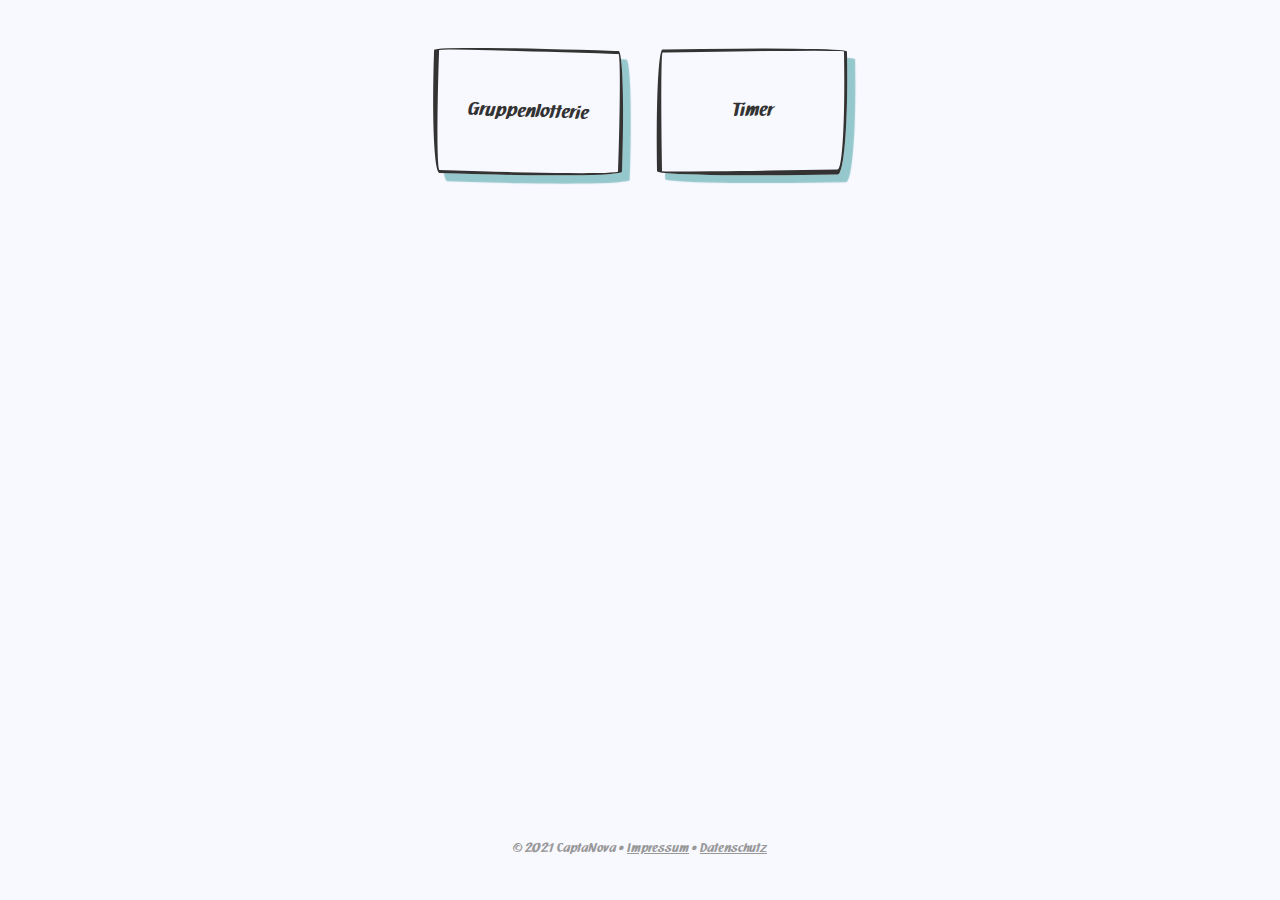
<file: index.html>
<!DOCTYPE html>
<html lang="de">
  <head>
    <meta charset="utf-8" />
    <title>Agiler Werkzeugkasten</title>
    <meta name="description" content="" />
    <meta http-equiv="X-UA-Compatible" content="IE=edge,chrome=1" />
    <meta name="viewport" content="width=device-width, initial-scale=1" />
    <!--
      <link rel="apple-touch-icon" sizes="180x180" href="./apple-touch-icon.png">
      <link rel="icon" type="image/png" sizes="32x32" href="./favicon-32x32.png">
      <link rel="icon" type="image/png" sizes="16x16" href="./favicon-16x16.png">
    -->
    <link rel="stylesheet" href="./assets/reset.css" type="text/css" />
    <link rel="stylesheet" href="./assets/style.css" type="text/css" />
  </head>
  <body>
    <div>
      <main id="overview">
        <a
          href="./group-lottery/index.html"
          class="container container1 tool-selection"
        >
          <span>Gruppenlotterie</span>
        </a>
        <a
          href="./timer/index.html"
          class="container container2 tool-selection"
        >
          <span>Timer</span>
        </a>
      </main>
      <footer>
        &copy; 2021 CaptaNova &bull;
        <a href="./imprint.html">Impressum</a> &bull;
        <a href="./data-protection.html">Datenschutz</a>
      </footer>
    </div>
  </body>
</html>
</file>
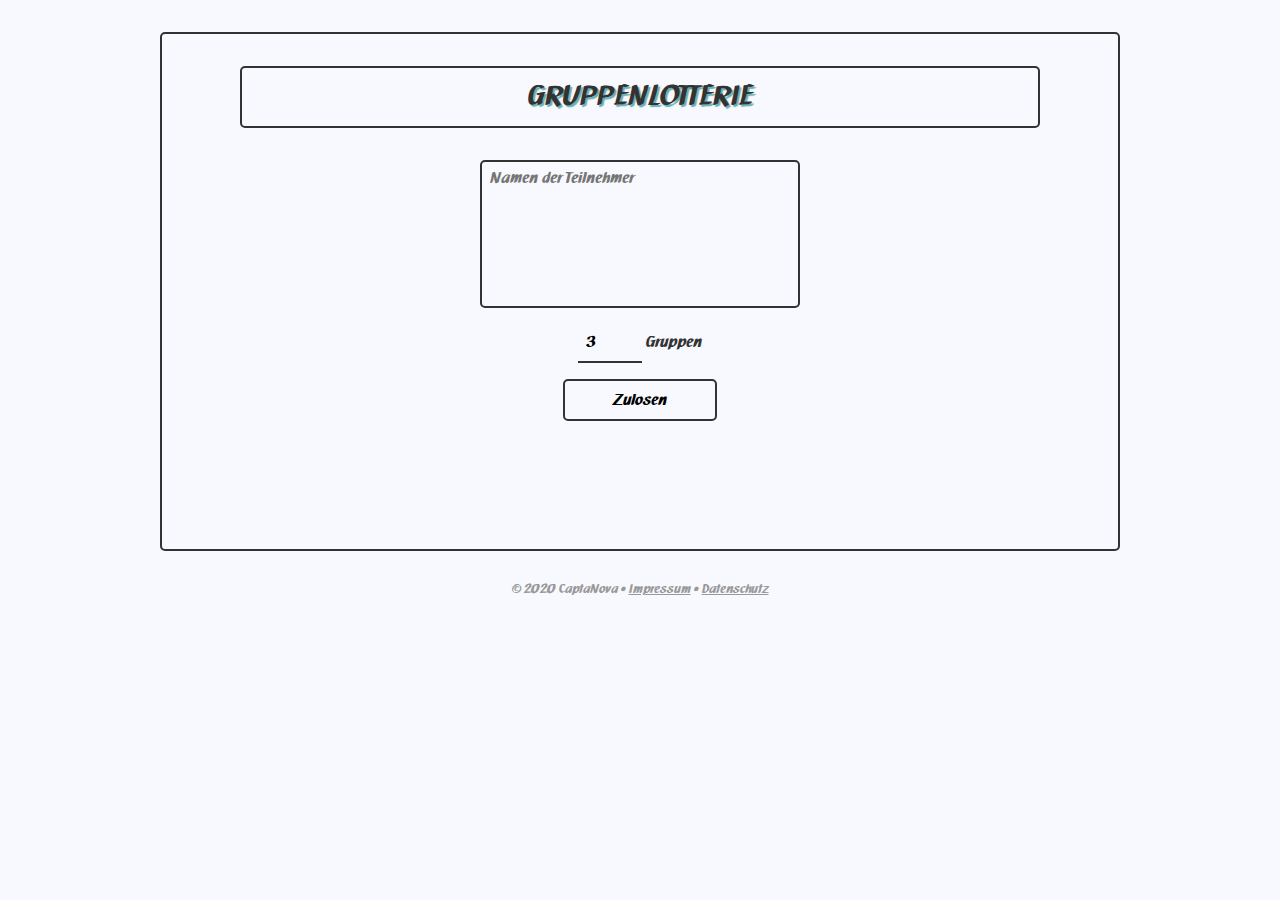
<file: group-lottery/index.html>
<!DOCTYPE html>
<html lang="de">
  <head>
    <meta charset="utf-8" />
    <title>Gruppenlotterie - Agiler Werkzeugkasten</title>
    <meta name="description" content="" />
    <meta http-equiv="X-UA-Compatible" content="IE=edge,chrome=1" />
    <meta name="viewport" content="width=device-width, initial-scale=1" />
    <link rel="stylesheet" href="../assets/reset.css" type="text/css" />
    <link rel="stylesheet" href="../assets/style.css" type="text/css" />
    <link rel="stylesheet" href="./style.css" type="text/css" />
  </head>
  <body>
    <article>
      <div class="topic">Gruppenlotterie</div>
      <textarea
        id="names"
        placeholder="Namen der Teilnehmer"
        wrap="off"
        rows="8"
      ></textarea>
      <div style="text-align: center">
        <input id="number-of-groups" type="number" min="1" max="12" value="3" />
        Gruppen
      </div>
      <button type="button" id="match-button" onclick="match()">
        <span>Zulosen</span>
      </button>
      <div id="result"></div>
    </article>
    <footer>
      &copy; 2020 CaptaNova &bull;
      <a href="../imprint.html">Impressum</a> &bull;
      <a href="../data-protection.html">Datenschutz</a>
    </footer>
    <script src="group.js"></script>
  </body>
</html>
</file>
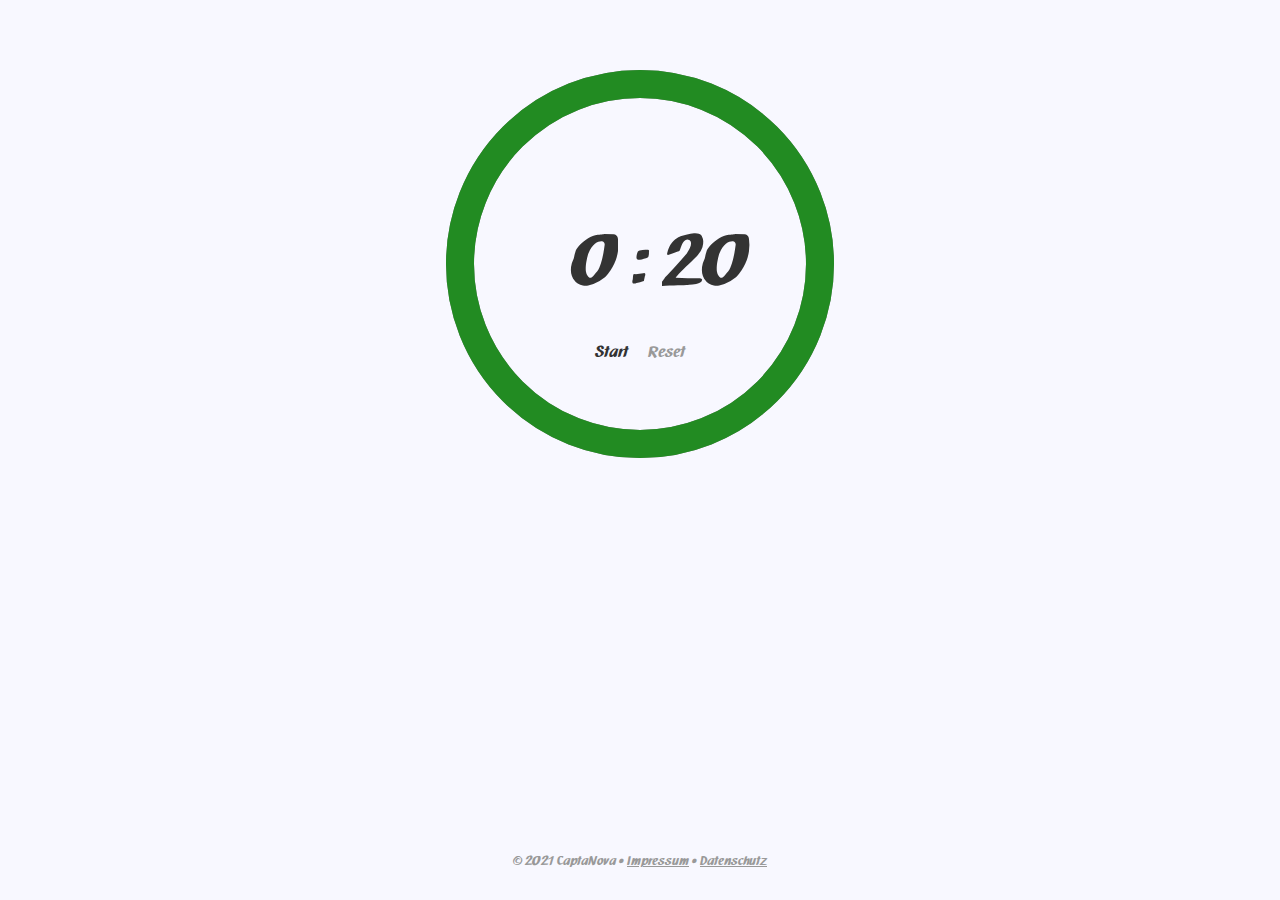
<file: timer/index.html>
<!DOCTYPE html>
<html lang="de">
  <head>
    <meta charset="utf-8" />
    <title>Timer - Agiler Werkzeugkasten</title>
    <meta name="description" content="" />
    <meta http-equiv="X-UA-Compatible" content="IE=edge,chrome=1" />
    <meta name="viewport" content="width=device-width, initial-scale=1" />
    <link rel="stylesheet" href="../assets/reset.css" type="text/css" />
    <link rel="stylesheet" href="../assets/style.css" type="text/css" />
    <link rel="stylesheet" href="./style.css" type="text/css" />
  </head>
  <body>
    <div class="wrapper">
      <main id="app"></main>
      <footer>
        &copy; 2021 CaptaNova &bull;
        <a href="../imprint.html">Impressum</a> &bull;
        <a href="../data-protection.html">Datenschutz</a>
      </footer>
    </div>
    <script src="timer.js"></script>
  </body>
</html>
</file>
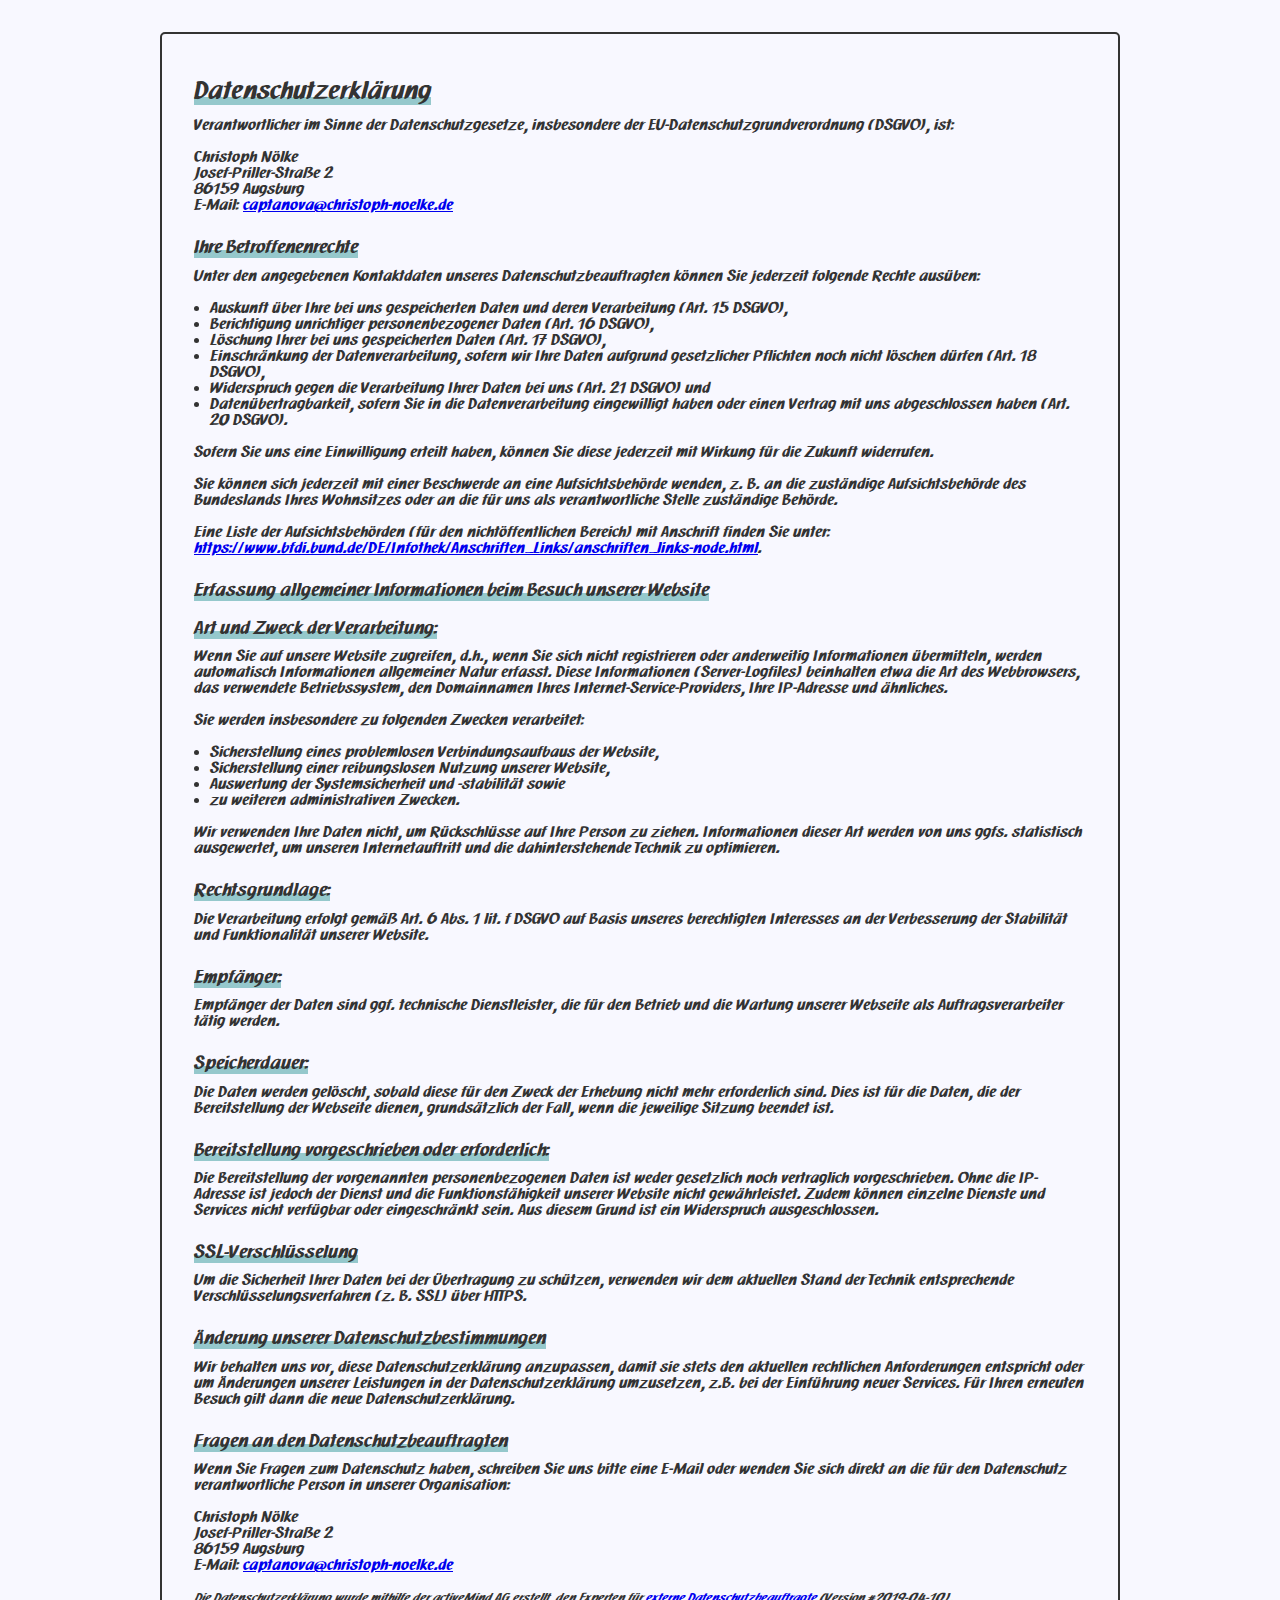
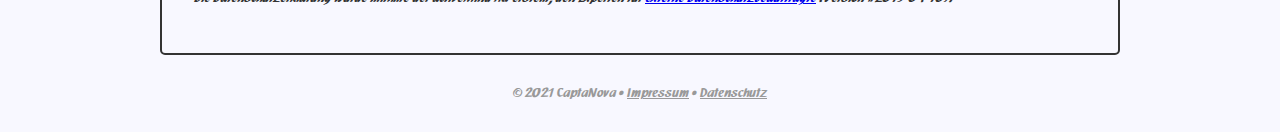
<file: data-protection.html>
<!DOCTYPE html>
<html lang="de">
  <head>
    <meta charset="utf-8" />
    <title>Datenschutzerklärung - Agiler Werkzeugkasten</title>
    <meta name="description" content="" />
    <meta http-equiv="X-UA-Compatible" content="IE=edge,chrome=1" />
    <meta name="viewport" content="width=device-width, initial-scale=1" />
    <!--
      <link rel="apple-touch-icon" sizes="180x180" href="./apple-touch-icon.png">
      <link rel="icon" type="image/png" sizes="32x32" href="./favicon-32x32.png">
      <link rel="icon" type="image/png" sizes="16x16" href="./favicon-16x16.png">
    -->
    <link rel="stylesheet" href="./assets/reset.css" type="text/css" />
    <link rel="stylesheet" href="./assets/style.css" type="text/css" />
  </head>
  <body>
    <article id="legal">
      <h1><span>Datenschutzerklärung</span></h1>

      <p>
        Verantwortlicher im Sinne der Datenschutzgesetze, insbesondere der
        EU-Datenschutzgrundverordnung (DSGVO), ist:
      </p>
      <p>
        Christoph Nölke<br />
        Josef-Priller-Straße 2<br />
        86159 Augsburg<br />
        E-Mail:
        <a href="mailto:captanova@christoph-noelke.de"
          >captanova@christoph-noelke.de</a
        >
      </p>

      <h2><span>Ihre Betroffenenrechte</span></h2>
      <p>
        Unter den angegebenen Kontaktdaten unseres Datenschutzbeauftragten
        können Sie jederzeit folgende Rechte ausüben:
      </p>
      <ul>
        <li>
          Auskunft über Ihre bei uns gespeicherten Daten und deren Verarbeitung
          (Art. 15 DSGVO),
        </li>
        <li>
          Berichtigung unrichtiger personenbezogener Daten (Art. 16 DSGVO),
        </li>
        <li>Löschung Ihrer bei uns gespeicherten Daten (Art. 17 DSGVO),</li>
        <li>
          Einschränkung der Datenverarbeitung, sofern wir Ihre Daten aufgrund
          gesetzlicher Pflichten noch nicht löschen dürfen (Art. 18 DSGVO),
        </li>
        <li>
          Widerspruch gegen die Verarbeitung Ihrer Daten bei uns (Art. 21 DSGVO)
          und
        </li>
        <li>
          Datenübertragbarkeit, sofern Sie in die Datenverarbeitung eingewilligt
          haben oder einen Vertrag mit uns abgeschlossen haben (Art. 20 DSGVO).
        </li>
      </ul>
      <p>
        Sofern Sie uns eine Einwilligung erteilt haben, können Sie diese
        jederzeit mit Wirkung für die Zukunft widerrufen.
      </p>
      <p>
        Sie können sich jederzeit mit einer Beschwerde an eine Aufsichtsbehörde
        wenden, z. B. an die zuständige Aufsichtsbehörde des Bundeslands Ihres
        Wohnsitzes oder an die für uns als verantwortliche Stelle zuständige
        Behörde.
      </p>
      <p>
        Eine Liste der Aufsichtsbehörden (für den nichtöffentlichen Bereich) mit
        Anschrift finden Sie unter:
        <a
          href="https://www.bfdi.bund.de/DE/Infothek/Anschriften_Links/anschriften_links-node.html"
          target="_blank"
          rel="nofollow noopener"
          >https://www.bfdi.bund.de/DE/Infothek/Anschriften_Links/anschriften_links-node.html</a
        >.
      </p>

      <h2>
        <span
          >Erfassung allgemeiner Informationen beim Besuch unserer Website</span
        >
      </h2>
      <h3><span>Art und Zweck der Verarbeitung:</span></h3>
      <p>
        Wenn Sie auf unsere Website zugreifen, d.h., wenn Sie sich nicht
        registrieren oder anderweitig Informationen übermitteln, werden
        automatisch Informationen allgemeiner Natur erfasst. Diese Informationen
        (Server-Logfiles) beinhalten etwa die Art des Webbrowsers, das
        verwendete Betriebssystem, den Domainnamen Ihres
        Internet-Service-Providers, Ihre IP-Adresse und ähnliches.
      </p>
      <p>Sie werden insbesondere zu folgenden Zwecken verarbeitet:</p>
      <ul>
        <li>
          Sicherstellung eines problemlosen Verbindungsaufbaus der Website,
        </li>
        <li>Sicherstellung einer reibungslosen Nutzung unserer Website,</li>
        <li>Auswertung der Systemsicherheit und -stabilität sowie</li>
        <li>zu weiteren administrativen Zwecken.</li>
      </ul>
      <p>
        Wir verwenden Ihre Daten nicht, um Rückschlüsse auf Ihre Person zu
        ziehen. Informationen dieser Art werden von uns ggfs. statistisch
        ausgewertet, um unseren Internetauftritt und die dahinterstehende
        Technik zu optimieren.
      </p>
      <h3><span>Rechtsgrundlage:</span></h3>
      <p>
        Die Verarbeitung erfolgt gemäß Art. 6 Abs. 1 lit. f DSGVO auf Basis
        unseres berechtigten Interesses an der Verbesserung der Stabilität und
        Funktionalität unserer Website.
      </p>
      <h3><span>Empfänger:</span></h3>
      <p>
        Empfänger der Daten sind ggf. technische Dienstleister, die für den
        Betrieb und die Wartung unserer Webseite als Auftragsverarbeiter tätig
        werden.
      </p>
      <h3><span>Speicherdauer:</span></h3>
      <p>
        Die Daten werden gelöscht, sobald diese für den Zweck der Erhebung nicht
        mehr erforderlich sind. Dies ist für die Daten, die der Bereitstellung
        der Webseite dienen, grundsätzlich der Fall, wenn die jeweilige Sitzung
        beendet ist.
      </p>
      <h3><span>Bereitstellung vorgeschrieben oder erforderlich:</span></h3>
      <p>
        Die Bereitstellung der vorgenannten personenbezogenen Daten ist weder
        gesetzlich noch vertraglich vorgeschrieben. Ohne die IP-Adresse ist
        jedoch der Dienst und die Funktionsfähigkeit unserer Website nicht
        gewährleistet. Zudem können einzelne Dienste und Services nicht
        verfügbar oder eingeschränkt sein. Aus diesem Grund ist ein Widerspruch
        ausgeschlossen.
      </p>

      <h2><span>SSL-Verschlüsselung</span></h2>
      <p>
        Um die Sicherheit Ihrer Daten bei der Übertragung zu schützen, verwenden
        wir dem aktuellen Stand der Technik entsprechende
        Verschlüsselungsverfahren (z. B. SSL) über HTTPS.
      </p>

      <h2><span>Änderung unserer Datenschutzbestimmungen</span></h2>
      <p>
        Wir behalten uns vor, diese Datenschutzerklärung anzupassen, damit sie
        stets den aktuellen rechtlichen Anforderungen entspricht oder um
        Änderungen unserer Leistungen in der Datenschutzerklärung umzusetzen,
        z.B. bei der Einführung neuer Services. Für Ihren erneuten Besuch gilt
        dann die neue Datenschutzerklärung.
      </p>

      <h2><span>Fragen an den Datenschutzbeauftragten</span></h2>
      <p>
        Wenn Sie Fragen zum Datenschutz haben, schreiben Sie uns bitte eine
        E-Mail oder wenden Sie sich direkt an die für den Datenschutz
        verantwortliche Person in unserer Organisation:
      </p>
      <p>
        Christoph Nölke<br />
        Josef-Priller-Straße 2<br />
        86159 Augsburg<br />
        E-Mail:
        <a href="mailto:captanova@christoph-noelke.de"
          >captanova@christoph-noelke.de</a
        >
      </p>
      <p>
        <small
          >Die Datenschutzerklärung wurde mithilfe der activeMind AG erstellt,
          den Experten für
          <a
            href="https://www.activemind.de/datenschutz/datenschutzbeauftragter/"
            target="_blank"
            rel="noopener"
            >externe Datenschutzbeauftragte</a
          >
          (Version #2019-04-10).</small
        >
      </p>
    </article>
    <footer>
      &copy; 2021 CaptaNova &bull; <a href="./imprint.html">Impressum</a> &bull;
      <a href="./data-protection.html">Datenschutz</a>
    </footer>
  </body>
</html>
</file>
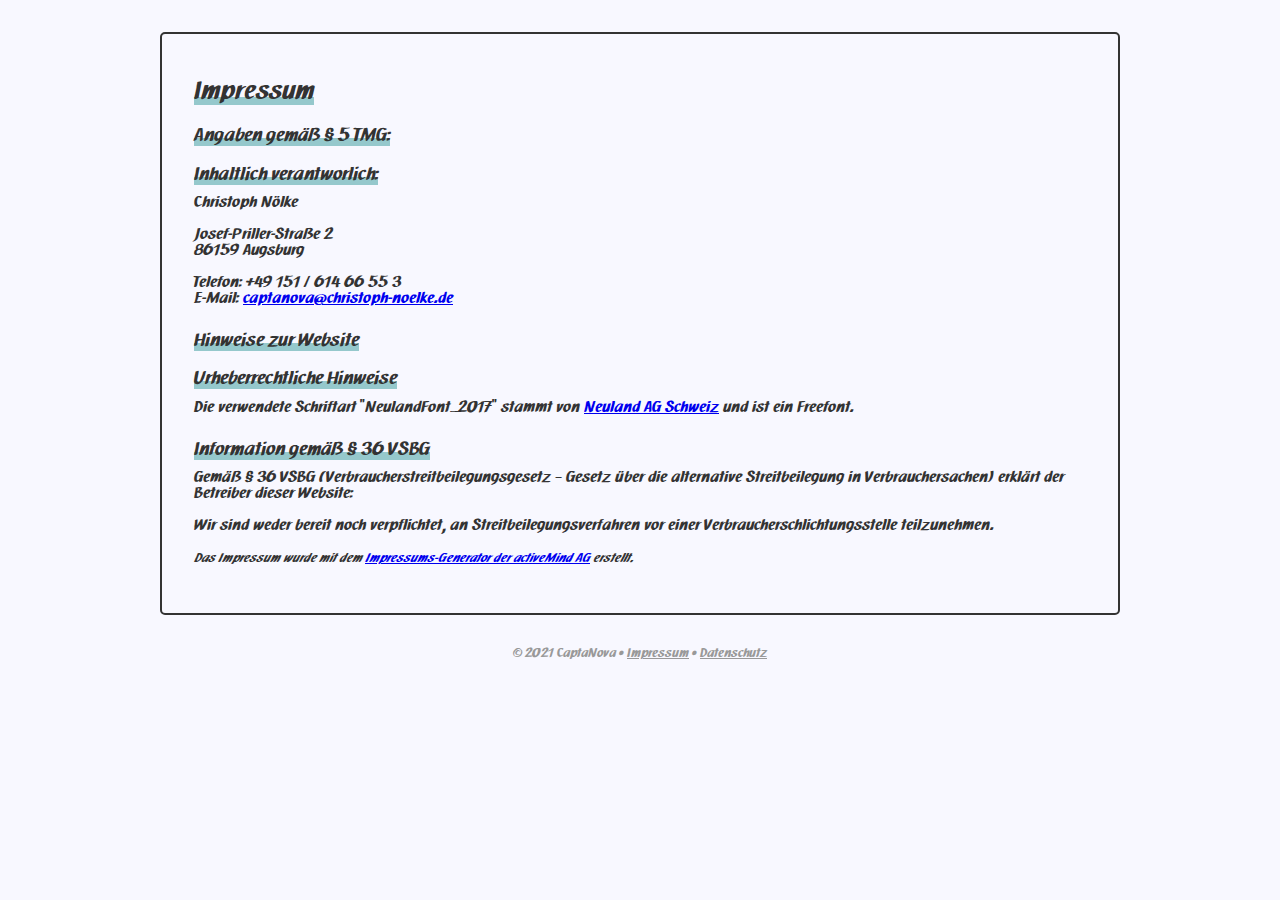
<file: imprint.html>
<!DOCTYPE html>
<html lang="de">
  <head>
    <meta charset="utf-8" />
    <title>Impressum - Agiler Werkzeugkasten</title>
    <meta name="description" content="" />
    <meta http-equiv="X-UA-Compatible" content="IE=edge,chrome=1" />
    <meta name="viewport" content="width=device-width, initial-scale=1" />
    <!--
      <link rel="apple-touch-icon" sizes="180x180" href="./apple-touch-icon.png">
      <link rel="icon" type="image/png" sizes="32x32" href="./favicon-32x32.png">
      <link rel="icon" type="image/png" sizes="16x16" href="./favicon-16x16.png">
    -->
    <link rel="stylesheet" href="./assets/reset.css" type="text/css" />
    <link rel="stylesheet" href="./assets/style.css" type="text/css" />
  </head>
  <body>
    <article id="legal">
      <h1><span>Impressum</span></h1>

      <h2><span>Angaben gemäß § 5 TMG:</span></h2>
      <h3><span>Inhaltlich verantworlich:</span></h3>
      <p>Christoph Nölke</p>
      <p>
        Josef-Priller-Straße 2<br />
        86159 Augsburg
      </p>
      <p>
        Telefon: +49 151 / 614 66 55 3<br />
        E-Mail:
        <a href="mailto:captanova@christoph-noelke.de"
          >captanova@christoph-noelke.de</a
        >
      </p>

      <h2><span>Hinweise zur Website</span></h2>
      <h3><span>Urheberrechtliche Hinweise</span></h3>
      <p>
        Die verwendete Schriftart "NeulandFont_2017" stammt von
        <a href="https://www.neuland.ch/">Neuland AG Schweiz</a> und ist ein
        Freefont.
      </p>

      <h2><span>Information gemäß § 36 VSBG</span></h2>
      <p>
        Gemäß § 36 VSBG (Verbraucherstreitbeilegungsgesetz – Gesetz über die
        alternative Streitbeilegung in Verbrauchersachen) erklärt der Betreiber
        dieser Website:
      </p>
      <p>
        Wir sind weder bereit noch verpflichtet, an Streitbeilegungsverfahren
        vor einer Verbraucherschlichtungsstelle teilzunehmen.
      </p>
      <p>
        <small
          >Das Impressum wurde mit dem
          <a href="https://www.activemind.de/datenschutz/impressums-generator/"
            >Impressums-Generator der activeMind AG</a
          >
          erstellt.</small
        >
      </p>
    </article>
    <footer>
      &copy; 2021 CaptaNova &bull; <a href="./imprint.html">Impressum</a> &bull;
      <a href="./data-protection.html">Datenschutz</a>
    </footer>
  </body>
</html>
</file>
<file: assets/style.css>
/* other nice fonts: Annie Use Your Telescope, Pangolin */
@font-face {
  font-family: NeulandFont;
  src: url(NeulandFont_2017.ttf);
}

:root {
  --border-color: #333;
  --border-radius: 5px;
  --border-width: 2px;
  --text-color: #333;
  --footer-text-color: #999;
  --shadow-color: rgba(0, 128, 128, 0.4);
  --text-shadow-color: rgba(0, 128, 128, 0.6);
  --nice-orange: rgba(255, 166, 60, 0.75);
}

body {
  background-color: ghostwhite;
  color: var(--text-color);
  font-family: "NeulandFont", cursive;
  font-size: 100%;
}

button,
input,
textarea {
  border: 0;
  font: inherit;
  font-size: 100%;
  margin: 0;
  padding: 0;
  outline: none;
}

article {
  align-items: center;
  display: flex;
  flex-direction: column;
  justify-content: center;
  margin: 2rem;
  max-width: 45rem;
}

footer {
  color: var(--footer-text-color);
  font-size: 80%;
  padding-bottom: 2rem;
  text-align: center;
}

footer a,
footer a:link,
footer a:visited,
footer a:hover,
footer a:active {
  color: var(--footer-text-color);
  text-decoration: underline;
}

footer a:hover,
footer a:active {
  color: teal;
}

#overview {
  align-items: stretch;
  display: flex;
  flex-flow: row wrap;
  justify-content: center;
  margin-top: 2rem;
  min-height: 90vh;
}

#legal {
  align-items: flex-start;
  justify-content: flex-start;
}

#legal h1 {
  font-size: 160%;
  line-height: 200%;
}

#legal h1 span,
#legal h2 span,
#legal h3 span {
  box-shadow: inset 0 -0.5rem 0 var(--shadow-color);
}

#legal h2 {
  font-size: 120%;
  line-height: 200%;
}

#legal h3 {
  font-size: 120%;
  line-height: 200%;
}

#legal p,
#legal ul {
  margin-bottom: 1rem;
}

#legal ul li {
  list-style-type: disc;
  margin-left: 1rem;
}

#legal small {
  font-size: small;
  font-style: italic;
}

/* Elements */
.container {
  align-items: center;
  border: solid var(--border-color);
  box-shadow: 8px 8px 1px var(--shadow-color);
  box-sizing: border-box;
  display: flex;
  height: 12rem;
  justify-content: center;
  padding: 1rem;
  width: 12rem;
}

.container1 {
  border-radius: 95% 4% 92% 5%/4% 95% 6% 95%;
  border-width: 3px 4px 3px 5px;
  transform: rotate(2deg);
}

.container2 {
  border-radius: 4% 95% 6% 95%/95% 4% 92% 5%;
  border-width: 3px 3px 5px 5px;
  transform: rotate(-1deg);
}

.container3 {
  border-radius: 95% 4% 97% 5%/4% 94% 3% 95%;
  border-width: 5px 3px 3px 5px;
  transform: rotate(2deg);
}

.topic {
  border: var(--border-width) solid var(--border-color);
  border-radius: var(--border-radius);
  box-sizing: border-box;
  font-size: 180%;
  line-height: 200%;
  margin-bottom: 2rem;
  text-align: center;
  text-transform: uppercase;
  text-shadow: 2px 2px 1px var(--text-shadow-color);
  width: 100%;
  max-width: 50rem;
  /* TODO: hand-drawn border */
}

/* Page styles */

.tool-selection {
  color: var(--text-color);
  font-size: 120%;
  height: 8rem;
  margin: 1rem;
  text-decoration: none;
  width: 12rem;
}

.tool-selection span {
  transition: 0.4s ease-in-out;
}

.tool-selection:hover span,
.tool-selection.box:focus span {
  box-shadow: inset 0 -0.5rem 1px var(--shadow-color);
}

@media only screen and (min-width: 768px) {
  article {
    border: var(--border-width) solid var(--border-color);
    border-radius: var(--border-radius);
    box-sizing: border-box;
    padding: 2rem;
    max-width: 90%;
    margin: 2rem auto;
  }

  /* Elements */

  .container {
    transition: 0.4s ease-in-out;
  }

  .container:hover {
    transform: scale(120%);
    z-index: 5;
  }
}

@media only screen and (min-width: 1024px) {
  article {
    max-width: 60rem;
  }
}
</file>
<file: group-lottery/style.css>
button {
  align-items: center;
  background-color: transparent;
  border: var(--border-width) solid var(--border-color);
  border-radius: var(--border-radius);
  display: flex;
  font-size: 100%;
  justify-content: center;
  margin: 0 auto;
  padding: 0.7rem 3rem;
}

button:hover {
  cursor: pointer;
}

button:hover span {
  box-shadow: inset 0 -0.5rem 0 var(--shadow-color);
}

h2 {
  color: teal;
  font-size: 140%;
  margin-bottom: 1rem;
}

#names {
  background-color: transparent;
  border: var(--border-width) solid var(--border-color);
  border-radius: var(--border-radius);
  box-sizing: border-box;
  color: var(--text-color);
  margin-bottom: 1rem;
  max-width: 20rem;
  padding: 0.5rem;
  resize: none;
  width: 100%;
  /* TODO: hand-drawn border */
}

#names:focus {
  border: var(--border-width) solid teal;
}

#number-of-groups {
  background-color: transparent;
  border: none;
  border-bottom: var(--border-width) solid var(--border-color);
  margin-bottom: 1rem;
  padding: 0.5rem;
  width: 3rem;
}

#number-of-groups:focus {
  border-bottom-color: teal;
}

#result {
  margin: 4rem 0 2rem 0;
  visibility: hidden;
}

#result {
  display: flex;
  flex-flow: row wrap;
  justify-content: center;
}

#result .container {
  align-content: flex-start;
  align-items: flex-start;
  flex-direction: column;
  height: auto;
  justify-content: flex-start;
  margin: 1rem;
  max-width: 18rem;
  width: 80%;
}

@media only screen and (min-width: 768px) {
  #result .container {
    width: 16rem;
  }
}

@keyframes shaking {
  0% {
    transform: translate(2px, 1px) rotate(0deg);
  }
  10% {
    transform: translate(-1px, -2px) rotate(-1deg);
  }
  20% {
    transform: translate(-3px, 0px) rotate(1deg);
  }
  30% {
    transform: translate(0px, 2px) rotate(0deg);
  }
  40% {
    transform: translate(1px, -1px) rotate(1deg);
  }
  50% {
    transform: translate(-1px, 2px) rotate(-1deg);
  }
  60% {
    transform: translate(-3px, 1px) rotate(0deg);
  }
  70% {
    transform: translate(2px, 1px) rotate(-1deg);
  }
  80% {
    transform: translate(-1px, -1px) rotate(1deg);
  }
  90% {
    transform: translate(2px, 2px) rotate(0deg);
  }
  100% {
    transform: translate(1px, -2px) rotate(-1deg);
  }
}

.shake {
  animation-name: shaking;
  animation-duration: 0.8s;
  animation-iteration-count: infinite;
  animation-timing-function: linear;
  transform-origin: 50% 50%;
}
</file>
<file: timer/style.css>
footer {
  padding-top: 2rem;
}

#app {
  height: 100%;
  padding: 4rem 0;
  text-align: center;
}

.wrapper {
  align-items: stretch;
  display: flex;
  flex-direction: column;
  height: 100vh;
}

/* timer */
.agile-timer {
  position: relative;
  margin: 0 auto;
  height: 400px;
  width: 400px;
}

/* visualization */
.agile-timer-svg {
  /* Flips the svg and makes the animation to move left-to-right */
  transform: scaleX(-1);
}

.agile-timer-circle {
  fill: none;
  stroke: none;
}

.agile-timer-scale {
  stroke-width: 7px;
  stroke: grey;
}

.agile-timer-indicator-path {
  /* Just as thick as the original ring */
  stroke-width: 7px;

  /* Rounds the line endings to create a seamless circle */
  stroke-linecap: round;

  /* Makes sure the animation starts at the top of the circle */
  transform: rotate(90deg);
  transform-origin: center;

  /* One second aligns with the speed of the countdown timer */
  transition: 1s linear all;

  /* Allows the ring to change color when the color value updates */
  stroke: currentColor;
}

.agile-timer-indicator-path.green {
  color: ForestGreen;
}

.agile-timer-indicator-path.orange {
  color: var(--nice-orange);
}

.agile-timer-indicator-path.red {
  color: FireBrick;
}

/* controls */
.agile-timer-display {
  height: 100%;
  position: absolute;
  top: 0;
  width: 100%;

  /* Create a flexible box that centers content vertically and horizontally */
  display: flex;
  flex-direction: column;
  align-items: center;
  justify-content: center;
}

.agile-timer-time {
  align-items: center;
  display: flex;
  font-size: 72px;
  height: 40%;
  justify-content: center;
}

.agile-timer-time input,
.agile-timer-time output {
  background-color: transparent;
  border: none;
  color: var(--text-color);
  font-size: 72px;
  width: 1.5em;
}

.agile-timer-time input:focus {
  border-bottom: var(--border-width) solid ForestGreen;
  color: ForestGreen;
}

.agile-timer-time input::-webkit-inner-spin-button,
.agile-timer-time input::-webkit-inner-spin-button {
  -webkit-appearance: none;
  margin: 0;
}

.agile-timer-time input {
  -moz-appearance: textfield;
}

#minutes-input,
#minutes-output {
  padding-right: 1rem;
  text-align: right;
}

#seconds-input,
#seconds-output {
  padding-left: 1rem;
  text-align: left;
}

.agile-timer-controls {
  height: 30%;
}

.agile-timer-controls span {
  padding: 0.5rem;
}

.agile-timer-controls span:hover {
  color: ForestGreen;
  cursor: pointer;
}

.agile-timer-controls span.disabled {
  color: #999;
  cursor: default;
}
</file>
